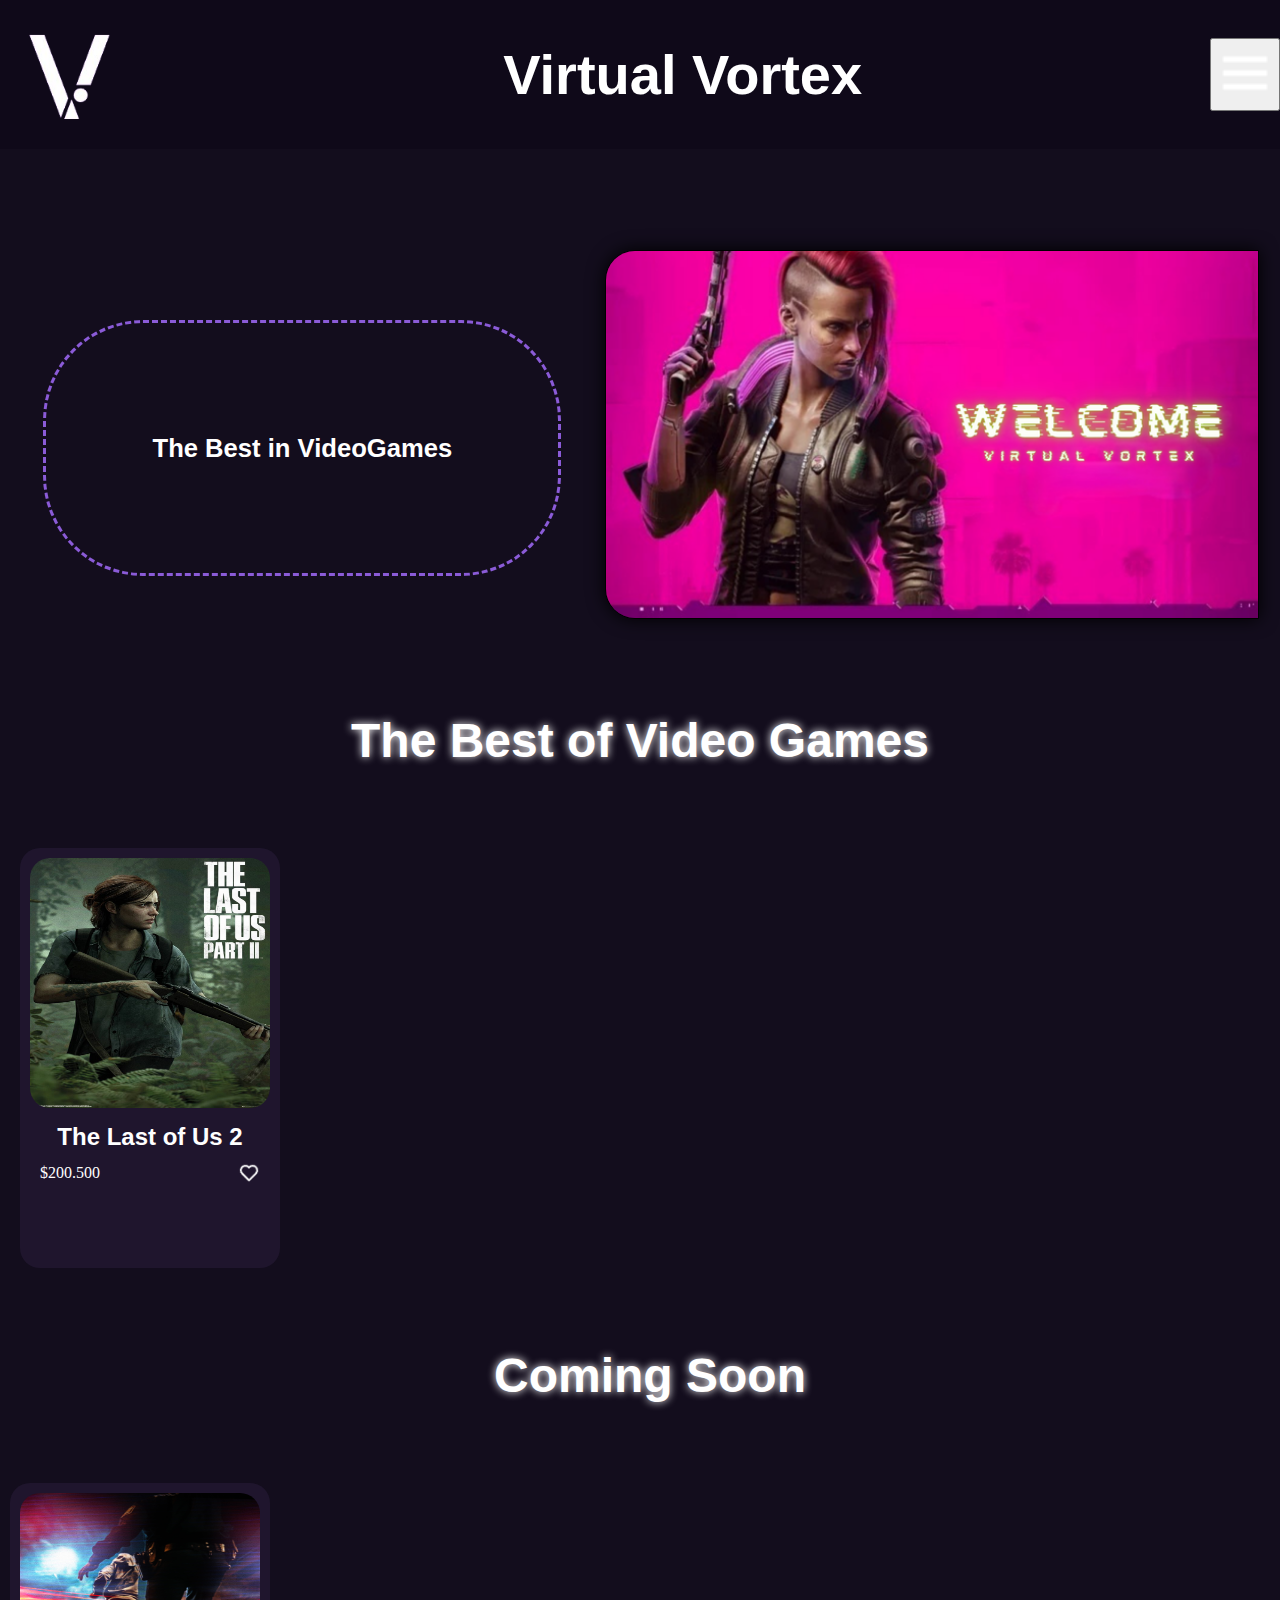
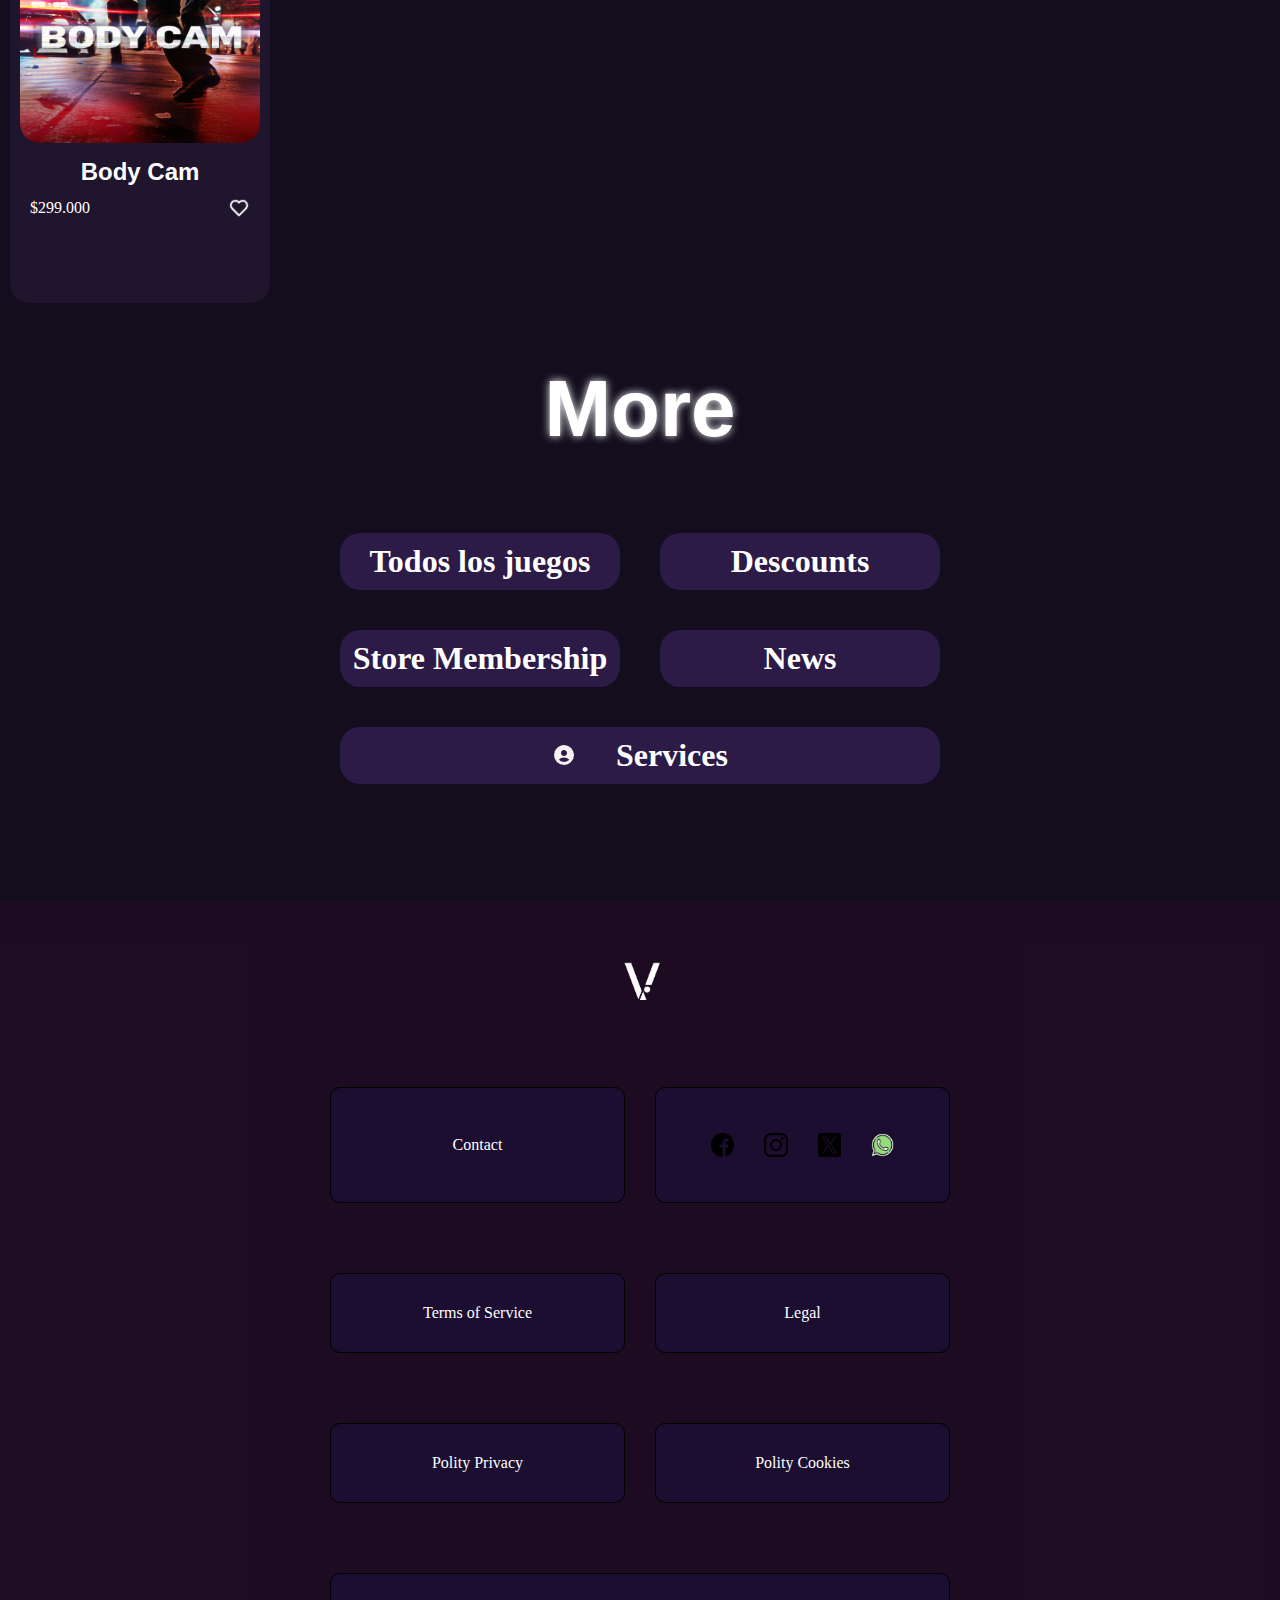
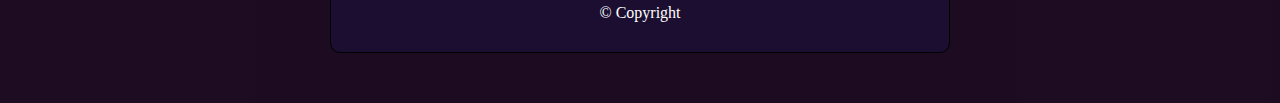
<file: Html/index.html>
<!DOCTYPE html>
<html lang="en">

<head>
    <meta charset="UTF-8">
    <meta name="viewport" content="width=device-width, initial-scale=1.0">
    <link rel="stylesheet" href="../CSS/styles.css">
    <title>Virtual Vortex App</title>
</head>

<body>
    
    <!--add loading animation-->
    <main>
        <header>
            <div class="logo-container" >
                <img src="../GraphicalResouces/Main/Logo.png" alt="Logo Image">
            </div>
            <h1>Virtual Vortex</h1>
            <button class="menu-icon"  onclick="showMenu()">
                <img  id="menubtn" src="[data-uri]" />
            </button>
        </header>
    
        
    
        <section class="welcome-container">
            <div class="welcome-text">
                <p>The Best in VideoGames</p>
            </div>
            <div class="welcome-image">
                <img src="../GraphicalResouces/Main/Welcome.png" alt="Welcome Image">
            </div>
        </section>
    
        
    
        <div class="best-title-container">
            <p>The Best of Video Games</p>
        </div>
    
        <section class="best-videogames">
            
            <a href="../Html/TLOF.html" style="text-decoration: none; color: #fff;">
                <div class="videogame-container">
                    <img src="../GraphicalResouces/TheLastOfUs/TheLastOfUs2FrontPageIndex.jpg" alt="" class="videogame-image">
                    <p class="videogame-title">The Last of Us 2</p>
                    <div class="price-heart">
                        <p>$200.500</p>
                        <img src="[data-uri]" id="heart"/>
                    </div>
                </div>
            </a>
            
              
        </section>
    
    
        <div class="coming-soon">
            <p>Coming Soon</p>
        </div>
    
        <section class="comming-soon-games">
    
            <a href="/Html/BodyCam.html"
            style="text-decoration: none; color: #fff;">
                <div class="videogame-container">
                    <img src="../GraphicalResouces/Pre-Order Games/BodyCam/BodyCamFrontPage.jpg" alt="" class="videogame-image">
                    <p class="videogame-title">Body Cam</p>
                    <div class="price-heart">
                        <p>$299.000</p>
                        <img src="[data-uri]" id="heart"/>  
                    </div>
                </div>
            </a>
    
        </section>
    
        <!--More Info Section-->
        <section class="more-info">
    
            <div class="more-info-title">
                <h1>More</h1>
            </div>
            <div class="more-info-containers">
                
                <div class="more-info-container">
                    <h1>Todos los juegos</h1>
                </div>
                <div class="more-info-container">
                    <h1>Descounts</h1>
                </div>
                <div class="more-info-container">
                    <h1>Store Membership</h1>
                </div>
                <div class="more-info-container">
                    <h1>News</h1>
                </div>
                <div class="more-info-container more-info-image">
                    <img src="[data-uri]"/>
                    <h1>Services</h1>
                </div>
    
            </div>
    
        </section>
    
        <!--Footer container-->
    
         <footer>
            <div class="footer-image-container">
                <img src="../GraphicalResouces/Main/Logo.png" alt="Logo Virtual Vortex">
            </div>
            <div class="footer-info">
    
                <div class="footer-card">
                    <p>Contact</p>
                </div>
                <div class="footer-card">
                    <img src="../GraphicalResouces/Footer/Facebook.png" alt="">
                    <img src="../GraphicalResouces/Footer/Instagram.png" alt="">
                    <img src="../GraphicalResouces/Footer/LogoX.png" alt="">
                    <img src="../GraphicalResouces/Footer/Whattsapp.png" alt="">
                </div>
                <div class="footer-card">
                    <p>Terms of Service</p>
                </div>
                <div class="footer-card">
                    <p>Legal</p>
                </div>
                <div class="footer-card">
                    <p>Polity Privacy</p>
                </div>
                <div class="footer-card">
                    <p>Polity Cookies</p>
                </div>
                <div class="footer-card copyright">
                    <p>© Copyright</p>
                </div>
    
            </div>
         </footer>
    </main>

    <section id="menu" >
        <ul id="menu-list">
            <li style="list-style: none;" class="menu-link" >
                <a href="./index.html" style="text-decoration: none; color: #fff;">Home</a>
            </li>
            <li style="list-style: none;" class="menu-link">
                <img src="[data-uri]"/ id="cart-icon">
            </li>
            <li style="list-style: none;" class="menu-link">Games</li>
            <li style="list-style: none;" class="menu-link">Info</li>
            <li style="list-style: none;" class="menu-link">Settings</li>
        </ul>
    </section>

    <script src="../Scripts/app.js"></script>

</body>

</html>
</file>
<file: CSS/styles.css>
@import url('https://fonts.googleapis.com/css2?family=Kanit:ital,wght@0,100;0,200;0,300;0,400;0,500;0,600;0,700;0,800;0,900;1,100;1,200;1,300;1,400;1,500;1,600;1,700;1,800;1,900&display=swap');

@import url('https://fonts.googleapis.com/css2?family=Orbitron:wght@400..900&display=swap');


*{
    padding: 0;
    margin: 0;
}

body{
    margin: 0 auto;
    overflow-x: hidden;
    box-sizing: border-box;
    background-color: rgb(19,13,29);
    color: #fff;
}

/* Vanished */
.main-animation {
    animation: vanished-main 1s ease 0s 1 forwards;
    opacity: 0; /* Usa opacity en lugar de display */
    visibility: hidden; /* Esconde el menú después de la animación */
}

/* Menú: Posicionamiento y Estilo */
#menu {
    position: fixed;
    top: 0;
    left: 0;
    width: 100%;
    height: 100vh;
    display: none;
    box-shadow: 0px 0px 8px rgb(97, 51, 172); 
    background-color: rgb(19,13,29); /* Color de fondo que ya tenías */
    z-index: 1000; /* Asegúrate de que esté encima de otros elementos */
}

/* Estilo del Menú Lista */
#menu-list {
    display: flex;
    flex-direction: column;
    justify-content: center;
    align-items: center;
    height: 100%;
    color: #fff;
    cursor: pointer;
}

#menu-list:hover{
    color: #ffffff8d;
}

/* Animación del Menú */
.menu-animation {
    animation: menu-slide 2s ease 0s 1 forwards;
}

.slide-back{
    animation: slide-back 2s ease 0s 1 forwards;
}

@keyframes menu-slide {
    from {
        opacity: 0.4;
        margin-left: 1800px;
    }
    to {
        opacity: 1;
        margin-left: 0px;
    }
}

/* AGREGAR MENU SLIDEBACK PARA CUANDO SE TOQUE EL BOTON DE GUARDAR MENU*/
@keyframes slide-back {
    from{
        opacity: 1;
        margin-left: 0px;
    }
    to{
        opacity: 0;
        margin-left: 1800px;
    }
}
/* Estilo de los Enlaces del Menú */
.menu-link {
    color: #fff;
    padding: 80px;
    font-size: 150%;
    font-family: Verdana, Geneva, Tahoma, sans-serif;
    cursor: pointer;
}

.menu-link:hover{
    color: #ffffff8d;
}

#cart-icon{
    width: 130%;
    opacity: 0.7;
}

#cart-icon:hover{
    width: 150%;
    color: #ffffff8d;

}

@keyframes vanished-main {
    from {
        opacity: 1;
        visibility: visible;
    }
    to {
        opacity: 0;
        visibility: hidden;
    }
}

header{
    background-color: rgb(15, 9, 25);
    display: flex;
    justify-content: space-between;
    align-items: center;
    position: fixed;
    z-index: 9999;
    top: 0;
    left: 0;
    width: 100%;
}

.logo-container img{
    width: 70%;
    padding: 10px;
}

header h1{
    font-family: Verdana, Geneva, Tahoma, sans-serif;
    font-size: 3.5rem;
}

.menu-icon img{
    width: 4.1rem;
    cursor: pointer;
}

.welcome-container{
    display: flex;
    justify-content: space-evenly;
}

.welcome-text{
    width: 40%;
    height: 250px;
    color: #fff;
    display: flex;
    justify-content: center;
    flex-direction: column;
    align-items: center;
    margin-top: 320px;
    margin-left: 10px;
    border-radius: 100px;
    border-style: dashed;
    border-color: rgb(139, 91, 216);

}

.welcome-text p{
    font-family: Verdana, Geneva, Tahoma, sans-serif;
    font-weight: bold;
    font-size: 160%;
}

.welcome-image img{
    width: 100%;
    margin-left: 10px;
    margin-top: 250px;
    border: 1px solid #000;
    border-top-left-radius: 30px;
    border-bottom-left-radius: 30px;
    box-shadow: 0px 0px 18px #000;
}

.best-title-container{
    margin-top: 70px;
    margin-bottom: 50px;
    padding: 20px;
    display: flex;
    justify-content: center;
    align-items: center;
    font-size: 3rem;
    font-family: Verdana, Geneva, Tahoma, sans-serif;
    font-weight: bold;
    text-shadow: 0px 0px 8px #fff;
}

.best-videogames{
    padding: 10px;
    width: 100vw;
    display: grid;
    grid-template-columns: repeat(500,1fr);
    overflow-y: hidden;
    overflow-x: scroll;
    height: 430px;
}

.best-videogames::-webkit-scrollbar{
    display: none;
}

.videogame-container{
    width: 15rem;
    background-color: rgba(135, 102, 188, 0.1);
    height: 400px;
    margin-right: 70px;
    margin-left: 10px;
    padding: 10px;
    border: none;
    border-radius: 20px;
    transition: transform 0.3s ease;
}


.videogame-container:hover{
    transform: scale(1.05);
}

.videogame-container img{
    width: 100%;
    height: 250px;
    border-radius: 20px;
}

.videogame-title{
    display: flex;
    width: 100%;
    height: 50px;
    overflow-x: hidden;
    overflow-y: hidden;
    font-size: 1.5rem;
    display: flex;
    flex-direction: column;
    justify-content: center;
    align-items: center;
    font-family: Verdana, Geneva, Tahoma, sans-serif;
    font-weight: bold;
}

.price-heart{
    width: 100%;
    display: flex;
    justify-content: space-between;
    align-items: center;
    padding-left: 10px;
    padding-right: 10px;
    box-sizing: border-box;
}

#heart{
    width: 10%;
    height: 10%;
    cursor: pointer;
}

.right-row-container{
    height: 400px;
    display: flex;
    flex-direction: column;
    justify-content: center;
    width: 150%;
}

.right-row-container img{
    cursor: pointer;
}


.coming-soon{
    margin-top: 50px;
    margin-bottom: 70px;
    width: 100%;
    padding: 10px;
    display: flex;
    justify-content: center;
    align-items: center;
    font-size: 3rem;
    text-shadow: 0px 0px 8px #fff;
    font-family: Verdana, Geneva, Tahoma, sans-serif;
    font-weight: bold;
}

.comming-soon-games{
    display: grid;
    grid-template-columns: repeat(100,1fr);
}

.comming-soon-games::-webkit-scrollbar{
    display: none;
}

.more-info{
    display: flex;
    justify-content: center;
    flex-direction: column;
}

.more-info-title{
    margin-top: 50px;
    padding: 10px;
    display: flex;
    justify-content: center;
    font-size: 2.5rem;
    font-family: Verdana, Geneva, Tahoma, sans-serif;
    text-shadow: 0px 0px 8px #fff;
}

.more-info-containers{
    padding: 3rem;
    display: grid;
    grid-template-columns: 1fr 1fr;
    padding-left: 20em;
    padding-right: 20em;
}

.more-info-container{
    padding: 10px;
    background-color: rgb(44, 26, 71);
    margin: 20px;
    border-radius: 20px;
    display: flex;
    justify-content: center;
    align-items: center;
    cursor: pointer;

}

.more-info-image{
    grid-column: span 2;
    display: flex;
}

.more-info-image img{
    margin-right: 40px;
}

footer{
    background-color: rgba(37, 12, 37, 0.6);
    display: flex;
    flex-direction: column;
    margin-top: 50px;
}

.footer-image-container{
    display: flex;
    justify-content: center;
    margin-top: 50px;
    margin-bottom: 50px;
}

.footer-image-container img{
    width: 3rem;
}

.footer-info{
    margin-top: 20px;
    padding-left: 20rem;
    padding-right: 20rem;
    display: grid;
    grid-template-columns: 1fr 1fr;
    column-gap: 10px;
    row-gap: 10px;
}

.footer-card{
    background-color: rgb(27, 14, 48);
    padding: 30px;
    margin: 10px;
    border: 1px solid #000;
    border-radius: 10px;
    display: flex;
    justify-content: center;
    align-items: center;
    cursor: pointer;
    margin-bottom: 50px;
}

.footer-card img{
    width: 10%;
    margin: 15px;
}

.copyright{
    grid-column: span 2;
}

@media (max-width: 799px){
    body{
        overflow-x: hidden;
    }

    #login-form{
        width: 50%;
    }
    
    header{
        display: flex;
        justify-content: space-between;
        align-items: center;
        background-color: rgb(19,13,29);
        opacity: 1;
    }
    
    .logo-container img{
        width: 40%;
        padding: 10px;
    }
    
    header h1{
        font-family: Verdana, Geneva, Tahoma, sans-serif;
        font-size: 2.5rem;
        margin-right: 80px;
    }
    
    .menu-icon img{
        width: 3.1rem;
        cursor: pointer;
    }
    
    .welcome-container{
        margin-top: 100px;
        display: flex;
        justify-content: space-between;
    }
    
    .welcome-text{
        display: flex;
        flex-direction: column;
        justify-content: center;
        align-items: center;
        width: 20em;
        height: 250px;
        color: #fff;
        margin-top: 130px;
        margin-left: 60px;
        border-radius: 10px;
        border-style: dashed;
        border-color: rgb(139, 91, 216);
    }
    
    .welcome-text p{
        font-family: Verdana, Geneva, Tahoma, sans-serif;
        font-weight: bold;
        font-size: 150%;
        width: 100%;
        margin-left: 20%;
    }
    
    .welcome-image{
        width: 100%;
    }

    .welcome-image img{
        width: 100%;
        border: 1px solid #000;
        border-radius: 30px;
        box-shadow: 0px 0px 18px #000;
        margin-left: 20px;
    }
    
    .best-title-container{
        margin-top: 70px;
        padding: 20px;
        display: flex;
        justify-content: center;
        align-items: center;
        font-size: 2rem;
        font-family: Verdana, Geneva, Tahoma, sans-serif;
        font-weight: bold;
        text-shadow: 0px 0px 8px #fff;
    }
    
    .best-videogames{
        padding: 10px;
        width: 100%;
        display: grid;
        grid-template-columns: repeat(100,1fr);
        overflow-x: scroll;
        height: 430px;
    }
    
    .best-videogames::-webkit-scrollbar{
        display: none;
    }
    
    .videogame-container{
        width: 15rem;
        background-color: rgba(135, 102, 188, 0.1);
        height: 350px;
        margin-right: 50px;
        margin-left: 10px;
        padding: 10px;
        border: none;
        border-radius: 20px;
        transition: transform 0.3s ease;
    }
    
    
    .videogame-container:hover{
        transform: scale(1.05);
    }
    
    .videogame-container img{
        width: 100%;
        height: 250px;
        border-radius: 20px;
    }
    
    .videogame-title{
        display: flex;
        width: 100%;
        height: 50px;
        overflow-x: hidden;
        overflow-y: hidden;
        font-size: 1.5rem;
        display: flex;
        flex-direction: column;
        justify-content: center;
        align-items: center;
        font-family: Verdana, Geneva, Tahoma, sans-serif;
        font-weight: bold;
    }
    
    .price-heart{
        width: 100%;
        display: flex;
        justify-content: space-between;
        align-items: center;
        padding-left: 10px;
        padding-right: 10px;
        box-sizing: border-box;
    }
    
    #heart{
        width: 10%;
        height: 10%;
        cursor: pointer;
    }
    
    .coming-soon{
        width: 100%;
        padding: 10px;
        display: flex;
        justify-content: center;
        align-items: center;
        font-size: 3rem;
        text-shadow: 0px 0px 8px #fff;
        font-family: Verdana, Geneva, Tahoma, sans-serif;
        font-weight: bold;
    }
    
    .comming-soon-games{
        display: flex;
    }
    
    .comming-soon-games::-webkit-scrollbar{
        display: none;
    }
    
    .more-info{
        display: flex;
        justify-content: center;
        flex-direction: column;
    }
    
    .more-info-title{
        margin-top: 20px;
        padding: 10px;
        display: flex;
        justify-content: center;
        font-size: 2.5rem;
        font-family: Verdana, Geneva, Tahoma, sans-serif;
        text-shadow: 0px 0px 8px #fff;
    }
    
    .more-info-containers{
        padding: 3rem;
        display: grid;
        grid-template-columns: 1fr 1fr;
        padding-left: 4em;
        padding-right: 3em;
    }
    
    .more-info-container{
        padding: 10px;
        background-color: rgb(44, 26, 71);
        margin: 20px;
        border-radius: 20px;
        display: flex;
        justify-content: center;
        align-items: center;
        cursor: pointer;
    
    }
    
    .more-info-image{
        grid-column: span 2;
        display: flex;
    }
    
    .more-info-image img{
        margin-right: 40px;
    }
    
    footer{
        display: flex;
        flex-direction: column;
        margin-top: 50px;
    }
    
    .footer-image-container{
        display: flex;
        justify-content: center;
    }
    
    .footer-image-container img{
        width: 3rem;
    }
    
    .footer-info{
        margin-top: 20px;
        padding-left: 2rem;
        padding-right: 2rem;
        display: grid;
        grid-template-columns: 1fr 1fr;
        column-gap: 10px;
        row-gap: 10px;
    }
    
    .footer-card{
        background-color: rgb(27, 14, 48);
        padding: 10px;
        margin: 10px;
        border: 1px solid #000;
        border-radius: 10px;
        display: flex;
        justify-content: center;
        align-items: center;
        cursor: pointer;
    }
    
    .footer-card img{
        width: 10%;
        margin: 15px;
    }
}

@media (min-width: 801px) and (max-width: 1024px){
    /*Solo para saber si se esta usando el mediaquery*/
    body{
        overflow-x: hidden;
    }
    
    header{
        display: flex;
        justify-content: space-between;
        align-items: center;
        background-color: rgb(19,13,29);
        opacity: 1;
    }
    
    .logo-container img{
        width: 40%;
        padding: 10px;
    }
    
    header h1{
        font-family: Verdana, Geneva, Tahoma, sans-serif;
        font-size: 2.5rem;
    }
    
    .menu-icon img{
        width: 3.1rem;
        cursor: pointer;
    }
    
    .welcome-container{
        margin-top: 100px;
        display: flex;
        justify-content: space-between;
    }
    
    .welcome-text{
        display: flex;
        flex-direction: column;
        justify-content: center;
        align-items: center;
        width: 70%;
        height: 250px;
        color: #fff;
        margin-top: 130px;
        margin-left: 60px;
        border-radius: 10px;
        border-style: dashed;
        border-color: rgb(139, 91, 216);
    }
    
    .welcome-text p{
        font-family: Verdana, Geneva, Tahoma, sans-serif;
        font-weight: bold;
        font-size: 2rem;
        width: 100%;
        margin-left: 60px;
    }
    
    .welcome-image img{
        width: 100%;
        border: 1px solid #000;
        border-radius: 30px;
        box-shadow: 0px 0px 18px #000;
        margin-left: 40px;
    }
    
    .best-title-container{
        margin-top: 70px;
        padding: 20px;
        display: flex;
        justify-content: center;
        align-items: center;
        font-size: 2rem;
        font-family: Verdana, Geneva, Tahoma, sans-serif;
        font-weight: bold;
        text-shadow: 0px 0px 8px #fff;
    }
    
    .best-videogames{
        padding: 10px;
        width: 100%;
        display: grid;
        grid-template-columns: repeat(100,1fr);
        overflow-x: scroll;
        height: 430px;
    }
    
    .best-videogames::-webkit-scrollbar{
        display: none;
    }
    
    .videogame-container{
        width: 15rem;
        background-color: rgba(135, 102, 188, 0.1);
        height: 400px;
        margin-right: 70px;
        margin-left: 10px;
        padding: 10px;
        border: none;
        border-radius: 20px;
        transition: transform 0.3s ease;
    }
    
    
    .videogame-container:hover{
        transform: scale(1.05);
    }
    
    .videogame-container img{
        width: 100%;
        height: 250px;
        border-radius: 20px;
    }
    
    .videogame-title{
        display: flex;
        width: 100%;
        height: 50px;
        overflow-x: hidden;
        overflow-y: hidden;
        font-size: 1.5rem;
        display: flex;
        flex-direction: column;
        justify-content: center;
        align-items: center;
        font-family: Verdana, Geneva, Tahoma, sans-serif;
        font-weight: bold;
    }
    
    .price-heart{
        width: 100%;
        display: flex;
        justify-content: space-between;
        align-items: center;
        padding-left: 10px;
        padding-right: 10px;
        box-sizing: border-box;
    }
    
    #heart{
        width: 10%;
        height: 10%;
        cursor: pointer;
    }
    
    .coming-soon{
        width: 100%;
        padding: 10px;
        display: flex;
        justify-content: center;
        align-items: center;
        font-size: 3rem;
        text-shadow: 0px 0px 8px #fff;
        font-family: Verdana, Geneva, Tahoma, sans-serif;
        font-weight: bold;
    }
    
    .comming-soon-games{
        display: flex;
    }
    
    .comming-soon-games::-webkit-scrollbar{
        display: none;
    }
    
    .more-info{
        display: flex;
        justify-content: center;
        flex-direction: column;
    }
    
    .more-info-title{
        margin-top: 20px;
        padding: 10px;
        display: flex;
        justify-content: center;
        font-size: 2.5rem;
        font-family: Verdana, Geneva, Tahoma, sans-serif;
        text-shadow: 0px 0px 8px #fff;
    }
    
    .more-info-containers{
        padding: 3rem;
        display: grid;
        grid-template-columns: 1fr 1fr;
        padding-left: 5rem;
        padding-right: 5rem;
    }
    
    .more-info-container{
        padding: 10px;
        background-color: rgb(44, 26, 71);
        margin: 20px;
        border-radius: 20px;
        display: flex;
        justify-content: center;
        align-items: center;
        cursor: pointer;
    
    }
    
    .more-info-image{
        grid-column: span 2;
        display: flex;
    }
    
    .more-info-image img{
        margin-right: 40px;
    }
    
    footer{
        display: flex;
        flex-direction: column;
        margin-top: 50px;
        width: 100%;
    }
    
    .footer-image-container{
        display: flex;
        justify-content: center;
    }
    
    .footer-image-container img{
        width: 3rem;
    }
    
    .footer-info{
        margin-top: 20px;
        padding-left: 5rem;
        padding-right: 5rem;
        display: grid;
        grid-template-columns: 1fr 1fr;
        column-gap: 10px;
        row-gap: 10px;
    }
    
    .footer-card{
        background-color: rgb(27, 14, 48);
        padding: 10px;
        margin: 10px;
        border: 1px solid #000;
        border-radius: 10px;
        display: flex;
        justify-content: center;
        align-items: center;
        cursor: pointer;
    }
    
    .footer-card img{
        width: 10%;
        margin: 15px;
    }
}

@media (max-width: 679px) and (min-width: 500px){
    .logo-container{
        width: 120px;
    }
    
    header{
        padding: 0;
    }

    header h1{
        margin-right: 35px;
        font-size: 40px;
    }
}

@media (min-width: 430px) and (max-width: 450px){
    
    .welcome-image img{
        margin-left: 10px;
        margin-right: 25px;
        height: 170px;
    }

    #login-form{
        width: 70%;
    }

    .coming-soon p{
        font-size: 30px;
    }

    .best-title-container p{
        display: flex;
        align-items: center;
        font-size: 30px;
    }

    header h1{
        margin-left: 0px;
        margin-right: 25px;
        font-size: 30px;
    }

    .welcome-text{
        margin-top: 20px;
    }

    .welcome-text p{
        font-size: 19px;
    }

    .more-info-containers{
        padding: 1rem;
    }

    .best-videogames{
        height: 350px;
        height: 10%;
    }
}
</file>
